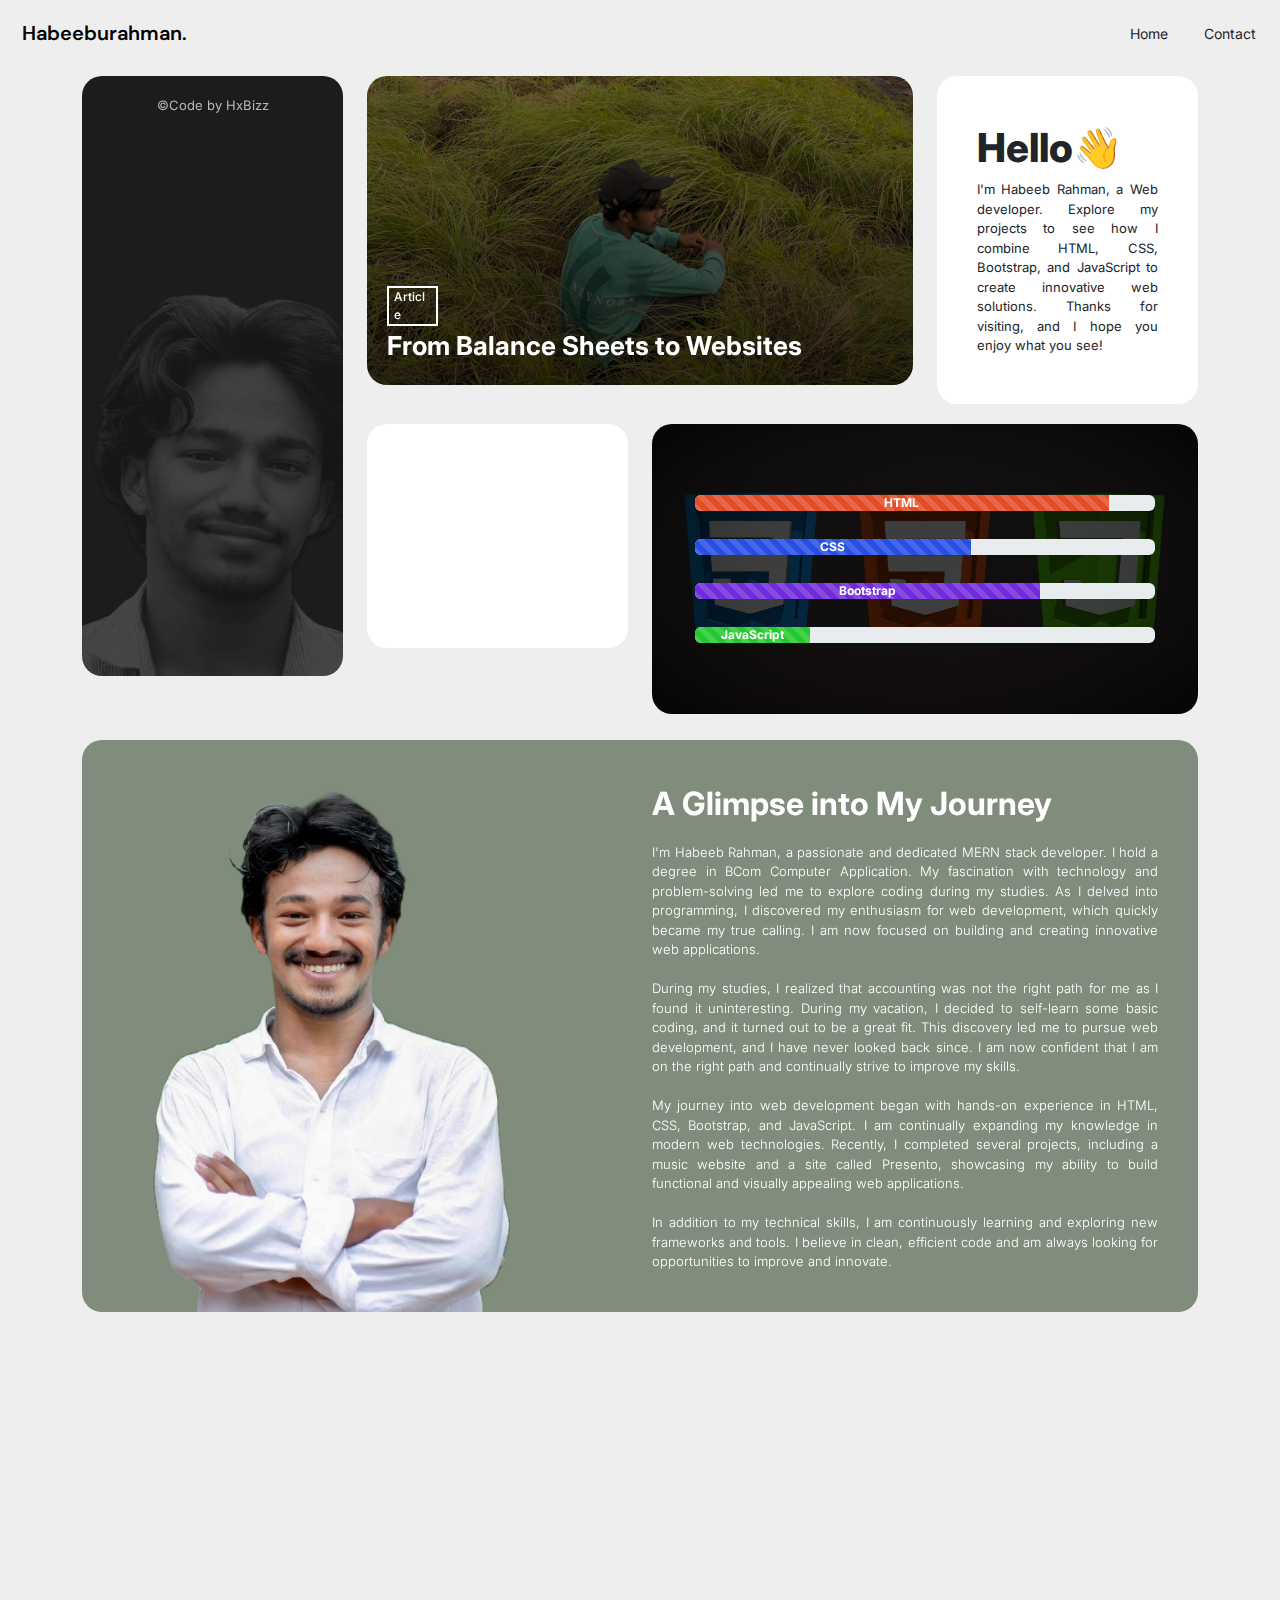
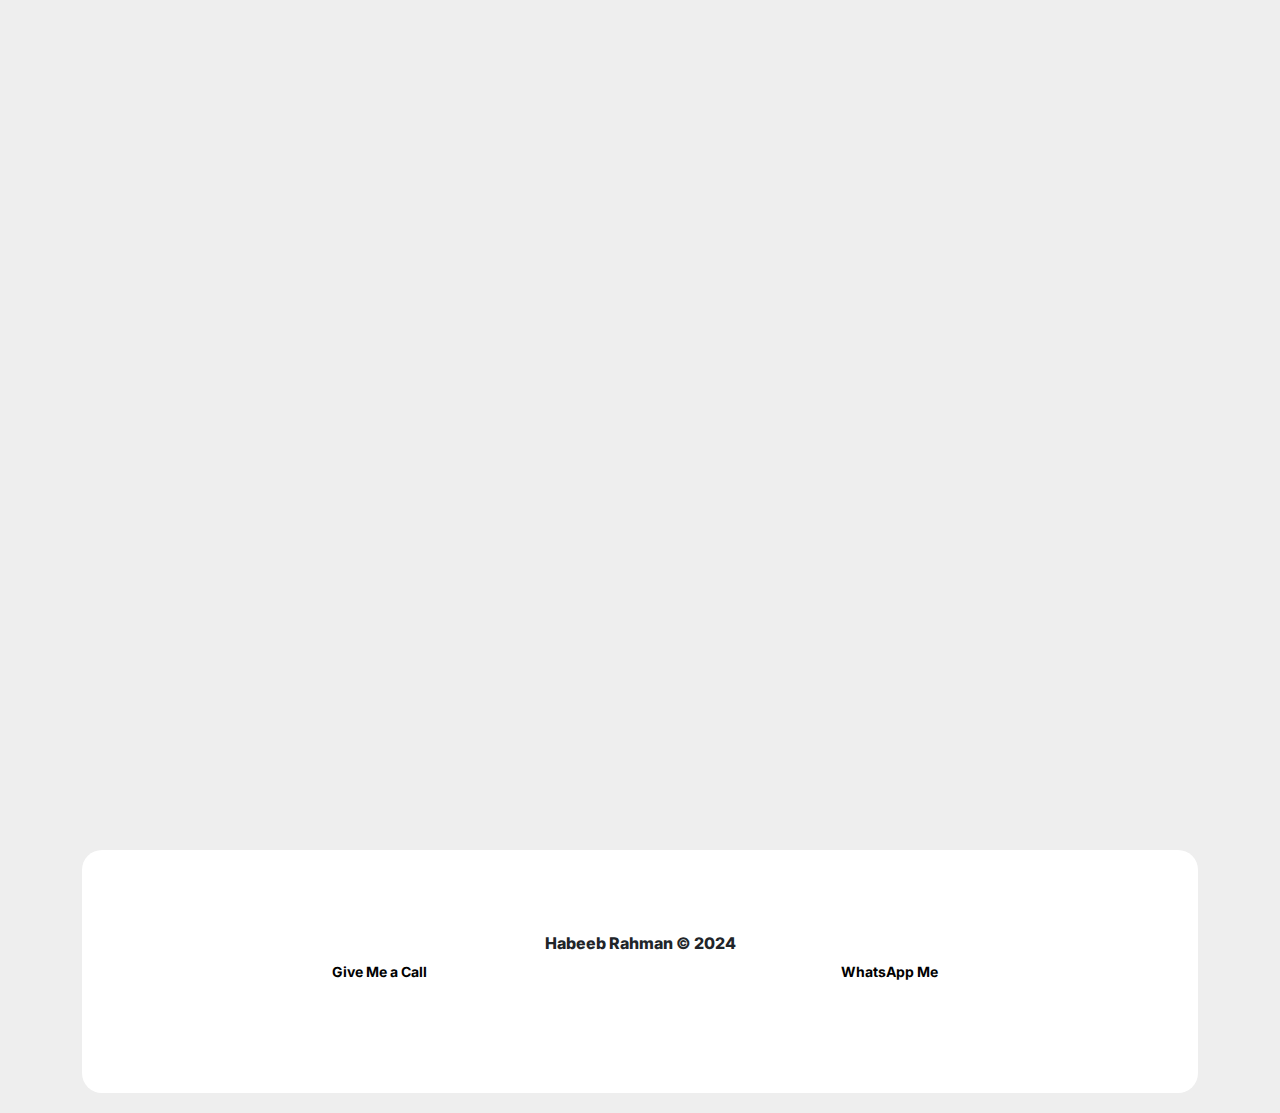
<file: index.html>
<!DOCTYPE html>
<html lang="en">

<head>
    <meta charset="UTF-8">
    <meta name="viewport" content="width=device-width, initial-scale=1.0">
    <title>Habeeb Rahman</title>
    <link rel="icon" type="image/x-icon" href="/images/HR.png">
    <link rel="stylesheet" href="./portfolio.css">
    <link rel="stylesheet" href="https://cdnjs.cloudflare.com/ajax/libs/font-awesome/6.6.0/css/all.min.css"
        integrity="sha512-Kc323vGBEqzTmouAECnVceyQqyqdsSiqLQISBL29aUW4U/M7pSPA/gEUZQqv1cwx4OnYxTxve5UMg5GT6L4JJg=="
        crossorigin="anonymous" referrerpolicy="no-referrer" />
    <link href="https://cdn.jsdelivr.net/npm/bootstrap@5.3.3/dist/css/bootstrap.min.css" rel="stylesheet"
        integrity="sha384-QWTKZyjpPEjISv5WaRU9OFeRpok6YctnYmDr5pNlyT2bRjXh0JMhjY6hW+ALEwIH" crossorigin="anonymous">
    <link href="https://unpkg.com/aos@2.3.1/dist/aos.css" rel="stylesheet">
</head>

<body>
    <!-- ----------Nav-Bar---------- -->
    <header>
        <nav>
            <nav class="navbar">
                <div class="container-fluid">
                    <a class="navbar-brand" href="#">
                        Habeeburahman.
                    </a>
                    <form class="d-flex" role="search">
                        <a href="http://127.0.0.1:5500/portfolio.html?" class="btn nav-btn">Home</a>
                        <a href="http://127.0.0.1:5500/contact.html" class="btn nav-btn">Contact</a>
                    </form>
                </div>
            </nav>
        </nav>
    </header>

    <main>
        <!-- ----------Hero-Section---------- -->
        <section>
            <div class="container hero">
                <div class="row">
                    <div class="col-12 col-lg-3">
                        <div data-aos="fade-right" data-aos-duration="1000">
                            <div class="card bg-1">
                                <p class="txt-hr">&copy;Code by HxBizz</p>
                            </div>
                        </div>
                    </div>
                    <div class="col-12 col-lg-9">
                        <div class="row">
                            <div class="col-12 col-lg-8">
                                <div data-aos="fade-down" data-aos-duration="1000">
                                    <div class="card bg-2">
                                        <div class="article">
                                            <div class="box-txt">Article</div>
                                            <div class="art-head">From Balance Sheets to Websites <i
                                                    class="fa-solid fa-arrow-up-right-from-square"></i></div>
                                        </div>
                                    </div>
                                </div>
                            </div>
                            <div class="col-12 col-lg-4">
                                <div data-aos="fade-left" data-aos-duration="1000">
                                    <div class="card">
                                        <div class="hello">
                                            <h1>Hello👋</h1>
                                            <div class="intro-txt">I'm Habeeb Rahman, a Web developer. Explore my
                                                projects
                                                to see how I combine HTML,
                                                CSS, Bootstrap, and JavaScript to create innovative web solutions.
                                                Thanks
                                                for visiting, and
                                                I hope you enjoy what you see!</div>
                                        </div>
                                    </div>
                                </div>
                            </div>
                        </div>
                        <div class="row">
                            <div class="col-12 col-lg-4">
                                <div data-aos="fade-up" data-aos-duration="1000">
                                    <div class="card">
                                        <div class="social">
                                            <a href="https://www.instagram.com/hxb.izz/" target="_blank"><i
                                                    class="fa-brands fa-instagram"></i></a>
                                            <a href="www.linkedin.com/in/habeeb-rahman-chellattu" target="_blank"><i
                                                    class="fa-brands fa-linkedin-in"></i></a>
                                            <a href="https://github.com/Habeeb-Rahman-CA" target="_blank"><i
                                                    class="fa-brands fa-github"></i></a>
                                            <a href="www.youtube.com/@HabeebRahman-CA" target="_blank"><i
                                                    class="fa-brands fa-youtube"></i></a>
                                        </div>
                                    </div>
                                </div>
                            </div>
                            <div class="col-12 col-lg-8">
                                <div data-aos="fade-left" data-aos-duration="1000">
                                    <div class="card skill-card">
                                        <div class="skill">
                                            <div class="progress" role="progressbar"
                                                aria-label="Animated striped example" aria-valuenow="10"
                                                aria-valuemin="0" aria-valuemax="100">
                                                <div class="progress-bar progress-bar-striped bg-html progress-bar-animated"
                                                    style="width: 90%">HTML</div>
                                            </div>
                                            <div class="progress" role="progressbar"
                                                aria-label="Animated striped example" aria-valuenow="25"
                                                aria-valuemin="0" aria-valuemax="100">
                                                <div class="progress-bar progress-bar-striped bg-css progress-bar-animated"
                                                    style="width: 60%">CSS
                                                </div>
                                            </div>
                                            <div class="progress" role="progressbar"
                                                aria-label="Animated striped example" aria-valuenow="50"
                                                aria-valuemin="0" aria-valuemax="100">
                                                <div class="progress-bar progress-bar-striped bg-boot progress-bar-animated"
                                                    style="width: 75%">
                                                    Bootstrap</div>
                                            </div>
                                            <div class="progress" role="progressbar"
                                                aria-label=" Animated striped example" aria-valuenow="75"
                                                aria-valuemin="0" aria-valuemax="100">
                                                <div class="progress-bar progress-bar-striped bg-js progress-bar-animated"
                                                    style="width: 25%">
                                                    JavaScript</div>
                                            </div>
                                        </div>
                                    </div>
                                </div>
                            </div>
                        </div>
                    </div>
                </div>
            </div>
        </section>

        <!-- ----------About-me---------- -->
        <section>
            <div class="container">
                <div data-aos="fade-left" data-aos-duration="1000">
                    <div class="card about-card">
                        <div class="row">
                            <div class="col-12 col-lg-6"></div>
                            <div class="col-12 col-lg-6">
                                <div class="abt-head">A Glimpse into My Journey</div>
                                <div class="abt-txt">
                                    I'm Habeeb Rahman, a passionate and dedicated MERN stack developer. I hold a
                                    degree in BCom Computer Application. My fascination with technology and
                                    problem-solving
                                    led me to explore coding during my studies. As I delved into programming, I
                                    discovered
                                    my enthusiasm for web development, which quickly became my true calling. I am now
                                    focused on building and creating innovative web applications.
                                    <br><br>
                                    During my studies, I realized that accounting was not the right path for me as I
                                    found
                                    it uninteresting. During my vacation, I decided to self-learn some basic coding, and
                                    it
                                    turned out to be a great fit. This discovery led me to pursue web development, and I
                                    have never looked back since. I am now confident that I am on the right path and
                                    continually strive to improve my skills.
                                    <br><br>
                                    My journey into web development began with hands-on experience in HTML, CSS,
                                    Bootstrap,
                                    and JavaScript. I am continually expanding my knowledge in modern web technologies.
                                    Recently, I completed several projects, including a music website and a site called
                                    Presento, showcasing my ability to build functional and visually appealing web
                                    applications.
                                    <br><br>
                                    In addition to my technical skills, I am continuously learning and exploring new
                                    frameworks and tools. I believe in clean, efficient code and am always looking for
                                    opportunities to improve and innovate.
                                </div>
                            </div>
                        </div>
                    </div>
                </div>
            </div>
        </section>

        <!-- ----------Services-and-Project---------- -->
        <section>
            <div class="container">
                <div class="row">
                    <div class="col-12 col-lg-6">
                        <!-- service-section -->
                        <div class="row">
                            <div class="col-12 col-lg-12">
                                <div data-aos="fade-right" data-aos-duration="1000">
                                    <div class="card service-card">
                                        <i class="fa-solid fa-layer-group"></i>
                                        <h3 class="fe-head">Front-end Developer</h3>
                                        <p class="fe-txt">I craft stunning, user-centric, and fully responsive websites
                                            using HTML, CSS, Bootstrap, and JavaScript. My goal is to deliver top-notch
                                            and
                                            efficient front-end solutions that captivate and engage users.</p>
                                    </div>
                                </div>
                            </div>
                        </div>
                        <!-- project-presento -->
                        <div class="row">
                            <div class="col-12 col-lg-12">
                                <div data-aos="fade-right" data-aos-duration="1000">
                                    <div class="card project-1">
                                        <div class="p1-content">
                                            <div class="p1-box">Presento</div>
                                            <h2 class="p1-head">Shaping Modern Business</h2>
                                            <p class="p1-txt">As the Lead Developer and Designer, I crafted a
                                                cutting-edge
                                                business
                                                homepage that blends aesthetic appeal with intuitive functionality for
                                                an
                                                enhanced user experience.</p>
                                        </div>
                                    </div>
                                </div>
                            </div>
                        </div>
                    </div>
                    <div class="col-12 col-lg-6">
                        <!-- project-netflix -->
                        <div class="row">
                            <div class="col-12 col-lg-12">
                                <div data-aos="fade-left" data-aos-duration="1000">
                                    <div class="card project-2">
                                        <div class="p2-content">
                                            <div class="p2-box">Netflix</div>
                                            <h2 class="p2-head">Capturing the Essence of Streaming</h2>
                                            <p class="p2-txt">Developed a pixel-perfect clone of the Netflix landing
                                                page,
                                                focusing on responsive design and seamless user experience to replicate
                                                the
                                                look and feel of the original platform.</p>
                                        </div>
                                    </div>
                                </div>
                            </div>
                        </div>
                        <!-- explore-section -->
                        <div class="row">
                            <div class="col-12 col-lg-12">
                                <div data-aos="fade-left" data-aos-duration="1000">
                                    <div class="card explore-card">
                                        <h3 class="ex-head">Explore More Projects</h3>
                                        <i class="fa-solid fa-circle-arrow-right"></i>
                                    </div>
                                </div>
                            </div>
                        </div>
                    </div>
                </div>
            </div>
        </section>
    </main>

    <!-- ----------Footer---------- -->
    <footer>
        <div class="container">
            <div class="card footer-card">
                <h5 class="footer-head">Habeeb Rahman &copy; 2024</h5>
                <div class="icon-block">
                    <a href="https://www.instagram.com/hxb.izz/" target="_blank"><i
                            class="fa-brands fa-instagram"></i></a>
                    <a href="www.linkedin.com/in/habeeb-rahman-chellattu" target="_blank"><i
                            class="fa-brands fa-linkedin-in"></i></a>
                    <a href="https://github.com/Habeeb-Rahman-CA" target="_blank"><i
                            class="fa-brands fa-github"></i></a>
                    <a href="www.youtube.com/@HabeebRahman-CA" target="_blank"><i class="fa-brands fa-youtube"></i></a>
                </div>
                <a href="tel:+917994852898" target="_blank" class="call-btn">Give Me a Call</a>
                <a href="https://wa.me/+917994852898" target="_blank" class="wa-btn">WhatsApp Me</a>
            </div>
        </div>
    </footer>

    <!-- ----------Script---------- -->
    <script src="https://cdnjs.cloudflare.com/ajax/libs/jquery/3.7.1/jquery.min.js"
        integrity="sha512-v2CJ7UaYy4JwqLDIrZUI/4hqeoQieOmAZNXBeQyjo21dadnwR+8ZaIJVT8EE2iyI61OV8e6M8PP2/4hpQINQ/g=="
        crossorigin="anonymous" referrerpolicy="no-referrer"></script>
    <script src="https://cdn.jsdelivr.net/npm/bootstrap@5.3.3/dist/js/bootstrap.bundle.min.js"
        integrity="sha384-YvpcrYf0tY3lHB60NNkmXc5s9fDVZLESaAA55NDzOxhy9GkcIdslK1eN7N6jIeHz"
        crossorigin="anonymous"></script>
    <script src="https://unpkg.com/aos@2.3.1/dist/aos.js"></script>
    <script>
        AOS.init();
    </script>
</body>

</html>
</file>
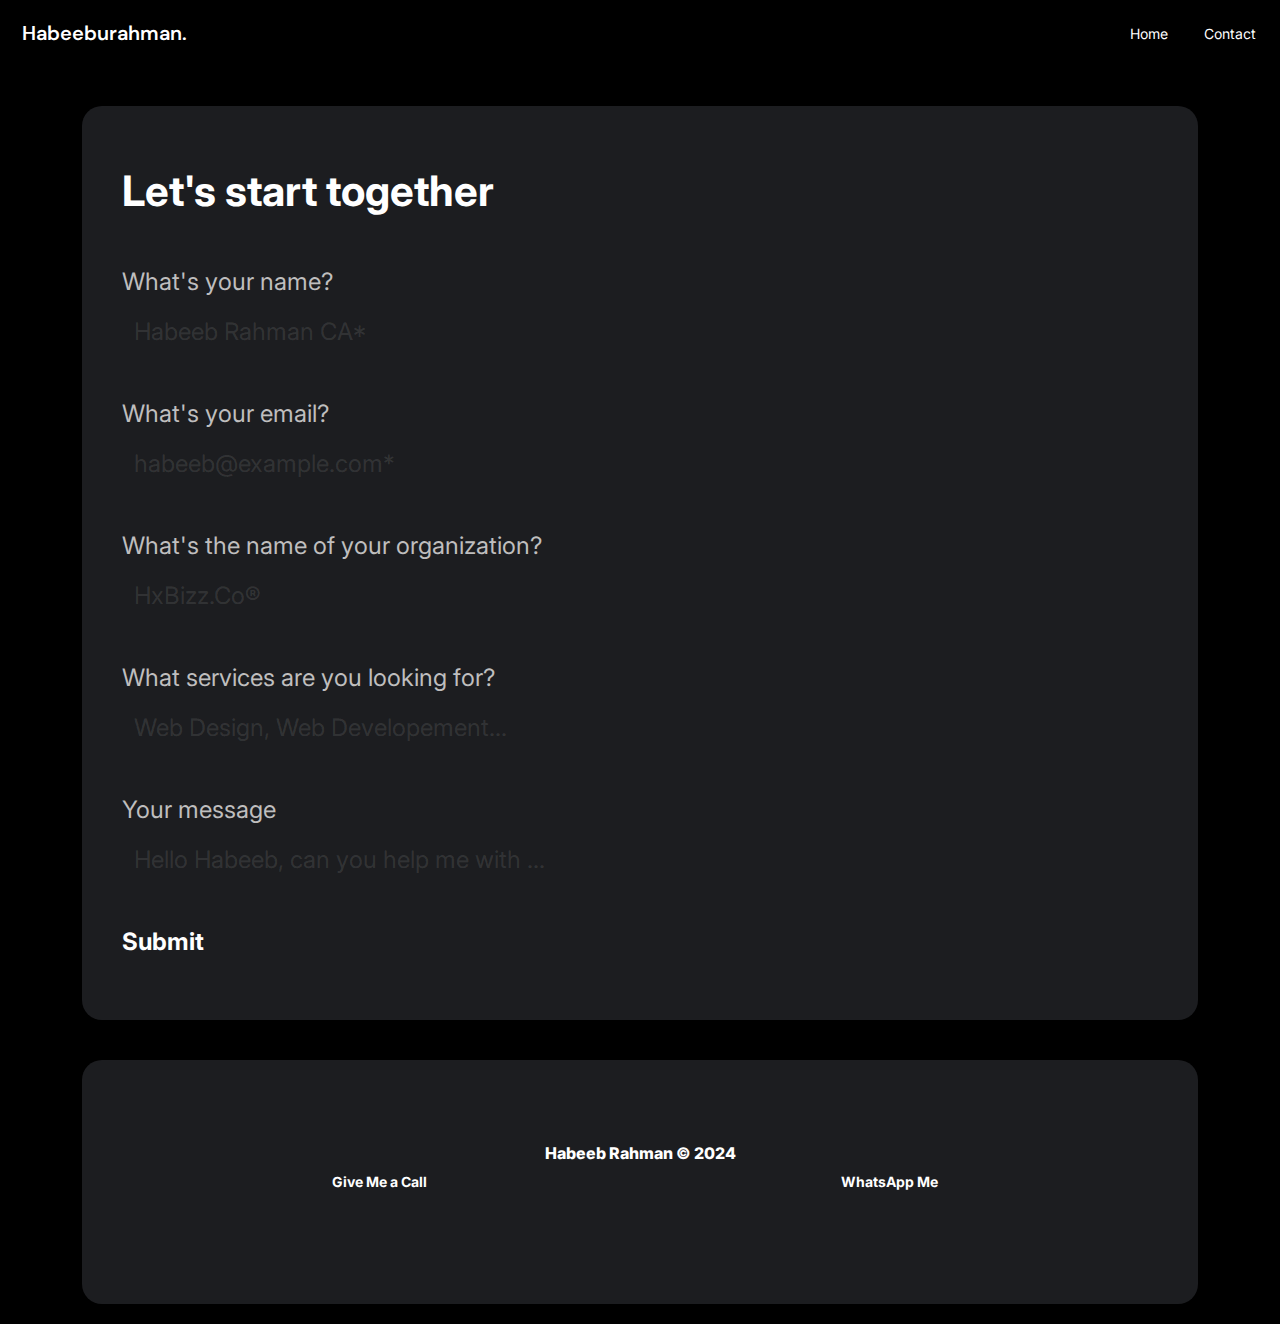
<file: contact.html>
<!DOCTYPE html>
<html lang="en">

<head>
    <meta charset="UTF-8">
    <meta name="viewport" content="width=device-width, initial-scale=1.0">
    <title>Contact</title>
    <link rel="stylesheet" href="./contact.css">
    <link rel="stylesheet" href="https://cdnjs.cloudflare.com/ajax/libs/font-awesome/6.6.0/css/all.min.css"
        integrity="sha512-Kc323vGBEqzTmouAECnVceyQqyqdsSiqLQISBL29aUW4U/M7pSPA/gEUZQqv1cwx4OnYxTxve5UMg5GT6L4JJg=="
        crossorigin="anonymous" referrerpolicy="no-referrer" />
    <link href="https://cdn.jsdelivr.net/npm/bootstrap@5.3.3/dist/css/bootstrap.min.css" rel="stylesheet"
        integrity="sha384-QWTKZyjpPEjISv5WaRU9OFeRpok6YctnYmDr5pNlyT2bRjXh0JMhjY6hW+ALEwIH" crossorigin="anonymous">
    <link href="https://unpkg.com/aos@2.3.1/dist/aos.css" rel="stylesheet">
</head>

<body>
    <header>
        <!-- ----------Nav-Bar---------- -->
        <nav class="navbar">
            <div class="container-fluid">
                <a class="navbar-brand" href="#">
                    Habeeburahman.
                </a>
                <form class="d-flex" role="search">
                    <a href="http://127.0.0.1:5500/portfolio.html?" class="btn nav-btn">Home</a>
                    <a href="http://127.0.0.1:5500/contact.html" class="btn nav-btn">Contact</a>
                </form>
            </div>
        </nav>
    </header>
    <main>
        <!-- ---------Contact---------- -->
        <section>
            <div class="container">
                <div data-aos="zoom-in" data-aos-duration="1000">
                    <div class="card contact-section">
                        <h2 class="c-head">Let's start together</h2>
                        <div class="formdiv">
                            <label for="formGroupExampleInput" class="form-label">What's your name?</label>
                            <input type="text" class="form-control" id="formGroupExampleInput"
                                placeholder="Habeeb Rahman CA*">
                        </div>
                        <div class="formdiv">
                            <label for="formGroupExampleInput" class="form-label">What's your email?</label>
                            <input type="email" class="form-control" id="formGroupExampleInput"
                                placeholder="habeeb@example.com*">
                        </div>
                        <div class="formdiv">
                            <label for="formGroupExampleInput" class="form-label">What's the name of your
                                organization?</label>
                            <input type="text" class="form-control" id="formGroupExampleInput" placeholder="HxBizz.Co®">
                        </div>
                        <div class="formdiv">
                            <label for="formGroupExampleInput" class="form-label">What services are you looking
                                for?</label>
                            <input type="text" class="form-control" id="formGroupExampleInput"
                                placeholder="Web Design, Web Developement...">
                        </div>
                        <div class="formdiv">
                            <label for="formGroupExampleInput" class="form-label">Your message</label>
                            <input type="text" class="form-control" id="formGroupExampleInput"
                                placeholder="Hello Habeeb, can you help me with ...">
                        </div>
                        <div class="formdiv">
                            <button class="sub-btn" type="submit">Submit <i
                                    class="fa-solid fa-circle-check"></i></button>
                        </div>
                    </div>
                </div>
        </section>
    </main>

    <!-- ----------Footer---------- -->
    <footer>
        <div class="container">
            <div class="card footer-card">
                <h5 class="footer-head">Habeeb Rahman &copy; 2024</h5>
                <div class="icon-block">
                    <a href="https://www.instagram.com/hxb.izz/" target="_blank"><i
                            class="fa-brands fa-instagram"></i></a>
                    <a href="www.linkedin.com/in/habeeb-rahman-chellattu" target="_blank"><i
                            class="fa-brands fa-linkedin-in"></i></a>
                    <a href="https://github.com/Habeeb-Rahman-CA" target="_blank"><i
                            class="fa-brands fa-github"></i></a>
                    <a href="www.youtube.com/@HabeebRahman-CA" target="_blank"><i class="fa-brands fa-youtube"></i></a>
                </div>
                <a href="tel:+917994852898" target="_blank" class="call-btn">Give Me a Call</a>
                <a href="https://wa.me/+917994852898" target="_blank" class="wa-btn">WhatsApp Me</a>
            </div>
        </div>
    </footer>

    <!-- ----------Script---------- -->
    <script src="https://cdnjs.cloudflare.com/ajax/libs/jquery/3.7.1/jquery.min.js"
        integrity="sha512-v2CJ7UaYy4JwqLDIrZUI/4hqeoQieOmAZNXBeQyjo21dadnwR+8ZaIJVT8EE2iyI61OV8e6M8PP2/4hpQINQ/g=="
        crossorigin="anonymous" referrerpolicy="no-referrer"></script>
    <script src="https://cdn.jsdelivr.net/npm/bootstrap@5.3.3/dist/js/bootstrap.bundle.min.js"
        integrity="sha384-YvpcrYf0tY3lHB60NNkmXc5s9fDVZLESaAA55NDzOxhy9GkcIdslK1eN7N6jIeHz"
        crossorigin="anonymous"></script>
    <script src="https://unpkg.com/aos@2.3.1/dist/aos.js"></script>
    <script>
        AOS.init();
    </script>
</body>

</html>
</file>
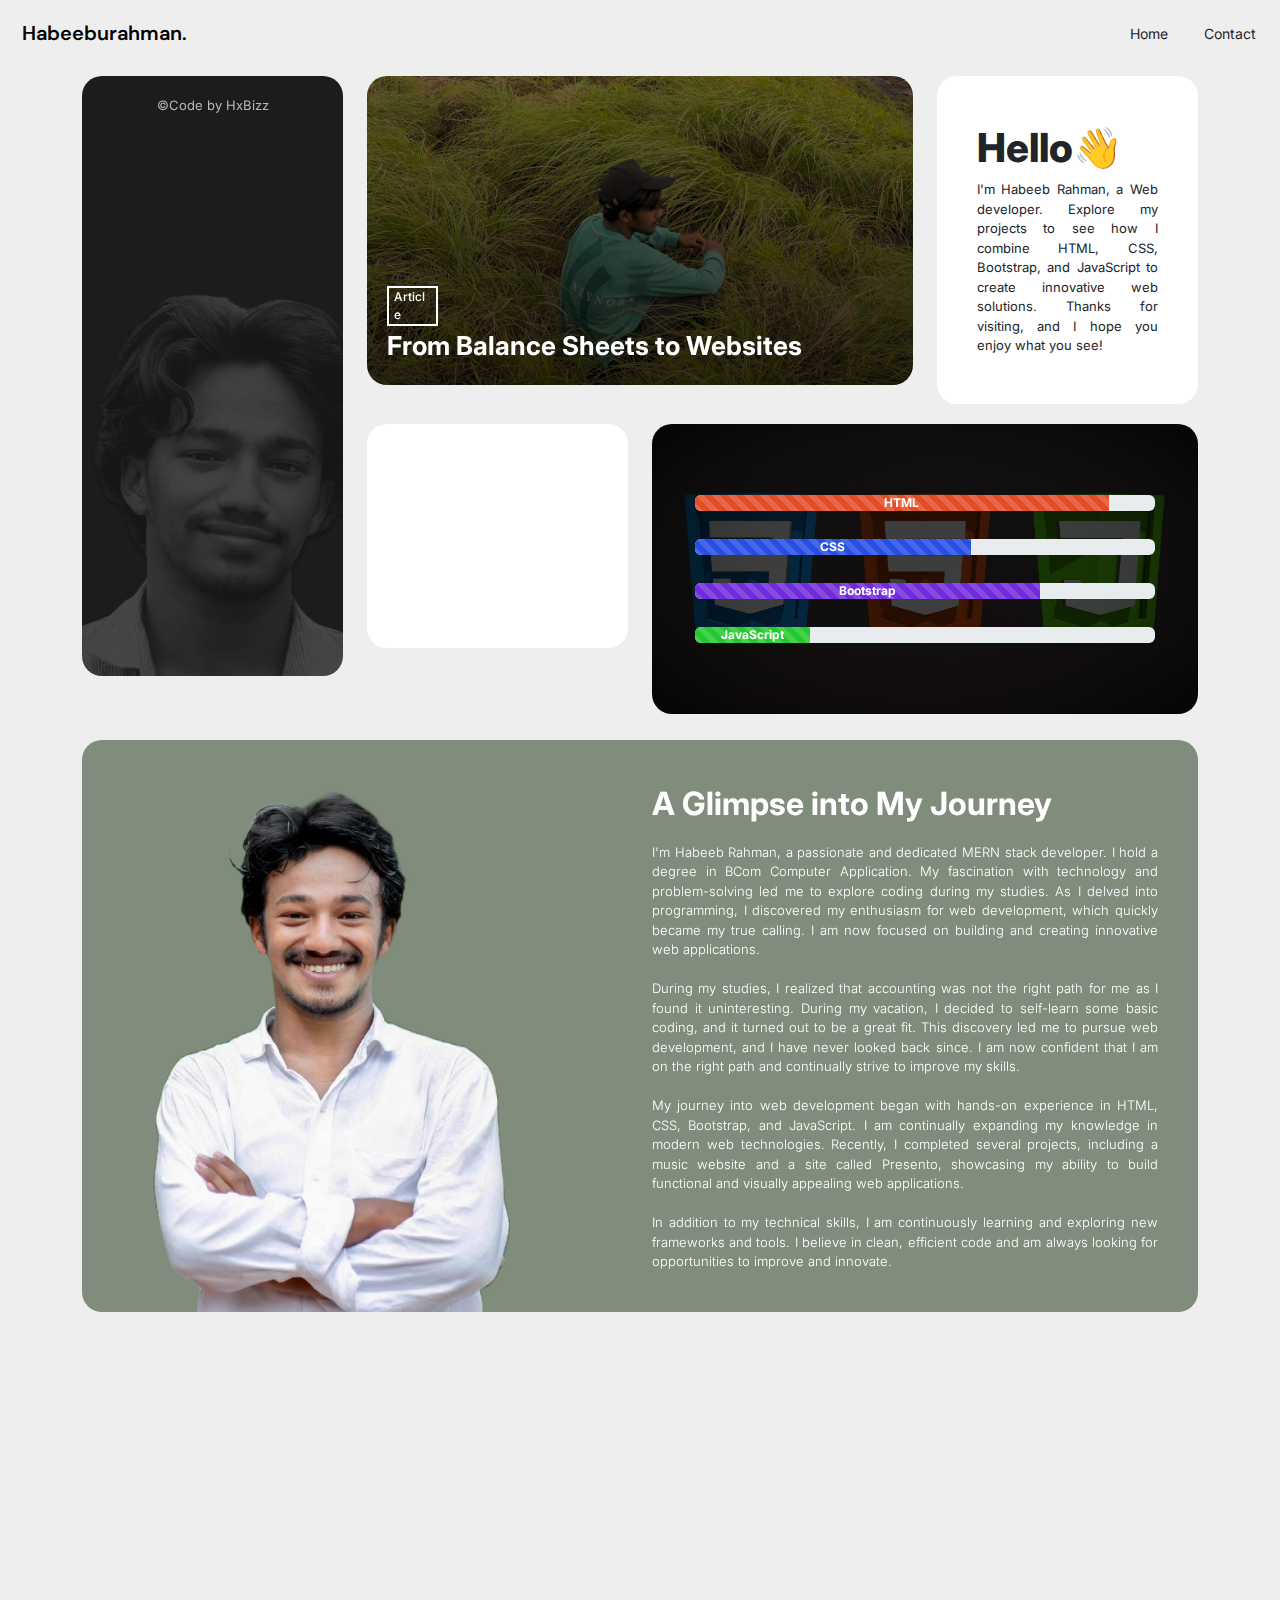
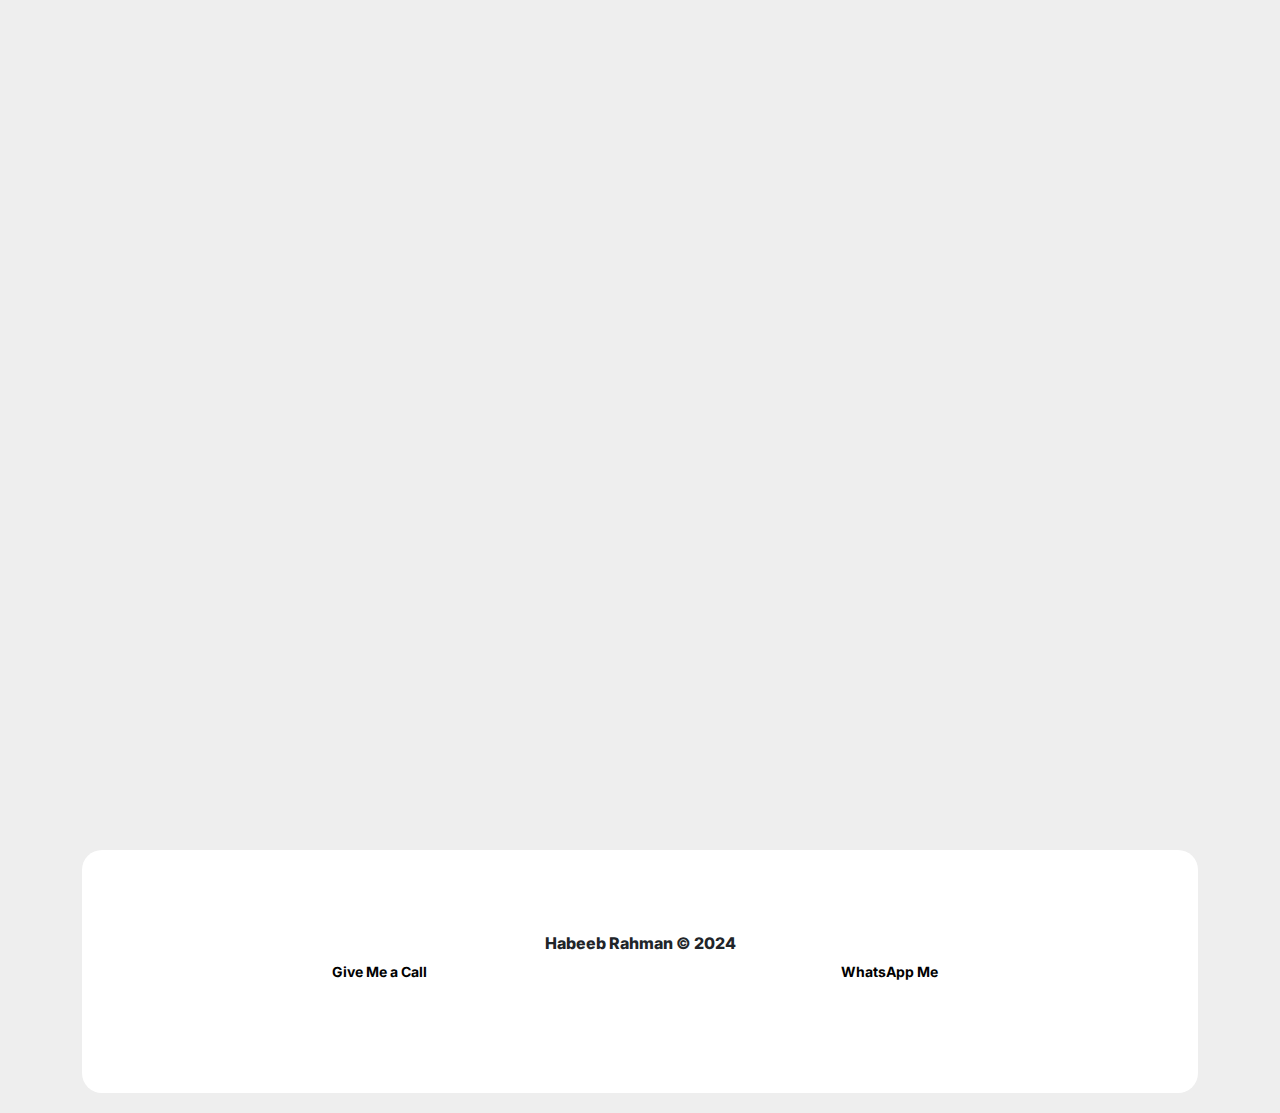
<file: portfolio.html>
<!DOCTYPE html>
<html lang="en">

<head>
    <meta charset="UTF-8">
    <meta name="viewport" content="width=device-width, initial-scale=1.0">
    <title>Habeeb Rahman</title>
    <link rel="icon" type="image/x-icon" href="/Media/HR.png">
    <link rel="stylesheet" href="./portfolio.css">
    <link rel="stylesheet" href="https://cdnjs.cloudflare.com/ajax/libs/font-awesome/6.6.0/css/all.min.css"
        integrity="sha512-Kc323vGBEqzTmouAECnVceyQqyqdsSiqLQISBL29aUW4U/M7pSPA/gEUZQqv1cwx4OnYxTxve5UMg5GT6L4JJg=="
        crossorigin="anonymous" referrerpolicy="no-referrer" />
    <link href="https://cdn.jsdelivr.net/npm/bootstrap@5.3.3/dist/css/bootstrap.min.css" rel="stylesheet"
        integrity="sha384-QWTKZyjpPEjISv5WaRU9OFeRpok6YctnYmDr5pNlyT2bRjXh0JMhjY6hW+ALEwIH" crossorigin="anonymous">
    <link href="https://unpkg.com/aos@2.3.1/dist/aos.css" rel="stylesheet">
</head>

<body>
    <!-- ----------Nav-Bar---------- -->
    <header>
        <nav>
            <nav class="navbar">
                <div class="container-fluid">
                    <a class="navbar-brand" href="#">
                        Habeeburahman.
                    </a>
                    <form class="d-flex" role="search">
                        <a href="http://127.0.0.1:5500/portfolio.html?" class="btn nav-btn">Home</a>
                        <a href="http://127.0.0.1:5500/contact.html" class="btn nav-btn">Contact</a>
                    </form>
                </div>
            </nav>
        </nav>
    </header>

    <main>
        <!-- ----------Hero-Section---------- -->
        <section>
            <div class="container hero">
                <div class="row">
                    <div class="col-12 col-lg-3">
                        <div data-aos="fade-right" data-aos-duration="1000">
                            <div class="card bg-1">
                                <p class="txt-hr">&copy;Code by HxBizz</p>
                            </div>
                        </div>
                    </div>
                    <div class="col-12 col-lg-9">
                        <div class="row">
                            <div class="col-12 col-lg-8">
                                <div data-aos="fade-down" data-aos-duration="1000">
                                    <div class="card bg-2">
                                        <div class="article">
                                            <div class="box-txt">Article</div>
                                            <div class="art-head">From Balance Sheets to Websites <i
                                                    class="fa-solid fa-arrow-up-right-from-square"></i></div>
                                        </div>
                                    </div>
                                </div>
                            </div>
                            <div class="col-12 col-lg-4">
                                <div data-aos="fade-left" data-aos-duration="1000">
                                    <div class="card">
                                        <div class="hello">
                                            <h1>Hello👋</h1>
                                            <div class="intro-txt">I'm Habeeb Rahman, a Web developer. Explore my
                                                projects
                                                to see how I combine HTML,
                                                CSS, Bootstrap, and JavaScript to create innovative web solutions.
                                                Thanks
                                                for visiting, and
                                                I hope you enjoy what you see!</div>
                                        </div>
                                    </div>
                                </div>
                            </div>
                        </div>
                        <div class="row">
                            <div class="col-12 col-lg-4">
                                <div data-aos="fade-up" data-aos-duration="1000">
                                    <div class="card">
                                        <div class="social">
                                            <a href="https://www.instagram.com/hxb.izz/" target="_blank"><i
                                                    class="fa-brands fa-instagram"></i></a>
                                            <a href="www.linkedin.com/in/habeeb-rahman-chellattu" target="_blank"><i
                                                    class="fa-brands fa-linkedin-in"></i></a>
                                            <a href="https://github.com/Habeeb-Rahman-CA" target="_blank"><i
                                                    class="fa-brands fa-github"></i></a>
                                            <a href="www.youtube.com/@HabeebRahman-CA" target="_blank"><i
                                                    class="fa-brands fa-youtube"></i></a>
                                        </div>
                                    </div>
                                </div>
                            </div>
                            <div class="col-12 col-lg-8">
                                <div data-aos="fade-left" data-aos-duration="1000">
                                    <div class="card skill-card">
                                        <div class="skill">
                                            <div class="progress" role="progressbar"
                                                aria-label="Animated striped example" aria-valuenow="10"
                                                aria-valuemin="0" aria-valuemax="100">
                                                <div class="progress-bar progress-bar-striped bg-html progress-bar-animated"
                                                    style="width: 90%">HTML</div>
                                            </div>
                                            <div class="progress" role="progressbar"
                                                aria-label="Animated striped example" aria-valuenow="25"
                                                aria-valuemin="0" aria-valuemax="100">
                                                <div class="progress-bar progress-bar-striped bg-css progress-bar-animated"
                                                    style="width: 60%">CSS
                                                </div>
                                            </div>
                                            <div class="progress" role="progressbar"
                                                aria-label="Animated striped example" aria-valuenow="50"
                                                aria-valuemin="0" aria-valuemax="100">
                                                <div class="progress-bar progress-bar-striped bg-boot progress-bar-animated"
                                                    style="width: 75%">
                                                    Bootstrap</div>
                                            </div>
                                            <div class="progress" role="progressbar"
                                                aria-label=" Animated striped example" aria-valuenow="75"
                                                aria-valuemin="0" aria-valuemax="100">
                                                <div class="progress-bar progress-bar-striped bg-js progress-bar-animated"
                                                    style="width: 25%">
                                                    JavaScript</div>
                                            </div>
                                        </div>
                                    </div>
                                </div>
                            </div>
                        </div>
                    </div>
                </div>
            </div>
        </section>

        <!-- ----------About-me---------- -->
        <section>
            <div class="container">
                <div data-aos="fade-left" data-aos-duration="1000">
                    <div class="card about-card">
                        <div class="row">
                            <div class="col-12 col-lg-6"></div>
                            <div class="col-12 col-lg-6">
                                <div class="abt-head">A Glimpse into My Journey</div>
                                <div class="abt-txt">
                                    I'm Habeeb Rahman, a passionate and dedicated MERN stack developer. I hold a
                                    degree in BCom Computer Application. My fascination with technology and
                                    problem-solving
                                    led me to explore coding during my studies. As I delved into programming, I
                                    discovered
                                    my enthusiasm for web development, which quickly became my true calling. I am now
                                    focused on building and creating innovative web applications.
                                    <br><br>
                                    During my studies, I realized that accounting was not the right path for me as I
                                    found
                                    it uninteresting. During my vacation, I decided to self-learn some basic coding, and
                                    it
                                    turned out to be a great fit. This discovery led me to pursue web development, and I
                                    have never looked back since. I am now confident that I am on the right path and
                                    continually strive to improve my skills.
                                    <br><br>
                                    My journey into web development began with hands-on experience in HTML, CSS,
                                    Bootstrap,
                                    and JavaScript. I am continually expanding my knowledge in modern web technologies.
                                    Recently, I completed several projects, including a music website and a site called
                                    Presento, showcasing my ability to build functional and visually appealing web
                                    applications.
                                    <br><br>
                                    In addition to my technical skills, I am continuously learning and exploring new
                                    frameworks and tools. I believe in clean, efficient code and am always looking for
                                    opportunities to improve and innovate.
                                </div>
                            </div>
                        </div>
                    </div>
                </div>
            </div>
        </section>

        <!-- ----------Services-and-Project---------- -->
        <section>
            <div class="container">
                <div class="row">
                    <div class="col-12 col-lg-6">
                        <!-- service-section -->
                        <div class="row">
                            <div class="col-12 col-lg-12">
                                <div data-aos="fade-right" data-aos-duration="1000">
                                    <div class="card service-card">
                                        <i class="fa-solid fa-layer-group"></i>
                                        <h3 class="fe-head">Front-end Developer</h3>
                                        <p class="fe-txt">I craft stunning, user-centric, and fully responsive websites
                                            using HTML, CSS, Bootstrap, and JavaScript. My goal is to deliver top-notch
                                            and
                                            efficient front-end solutions that captivate and engage users.</p>
                                    </div>
                                </div>
                            </div>
                        </div>
                        <!-- project-presento -->
                        <div class="row">
                            <div class="col-12 col-lg-12">
                                <div data-aos="fade-right" data-aos-duration="1000">
                                    <div class="card project-1">
                                        <div class="p1-content">
                                            <div class="p1-box">Presento</div>
                                            <h2 class="p1-head">Shaping Modern Business</h2>
                                            <p class="p1-txt">As the Lead Developer and Designer, I crafted a
                                                cutting-edge
                                                business
                                                homepage that blends aesthetic appeal with intuitive functionality for
                                                an
                                                enhanced user experience.</p>
                                        </div>
                                    </div>
                                </div>
                            </div>
                        </div>
                    </div>
                    <div class="col-12 col-lg-6">
                        <!-- project-netflix -->
                        <div class="row">
                            <div class="col-12 col-lg-12">
                                <div data-aos="fade-left" data-aos-duration="1000">
                                    <div class="card project-2">
                                        <div class="p2-content">
                                            <div class="p2-box">Netflix</div>
                                            <h2 class="p2-head">Capturing the Essence of Streaming</h2>
                                            <p class="p2-txt">Developed a pixel-perfect clone of the Netflix landing
                                                page,
                                                focusing on responsive design and seamless user experience to replicate
                                                the
                                                look and feel of the original platform.</p>
                                        </div>
                                    </div>
                                </div>
                            </div>
                        </div>
                        <!-- explore-section -->
                        <div class="row">
                            <div class="col-12 col-lg-12">
                                <div data-aos="fade-left" data-aos-duration="1000">
                                    <div class="card explore-card">
                                        <h3 class="ex-head">Explore More Projects</h3>
                                        <i class="fa-solid fa-circle-arrow-right"></i>
                                    </div>
                                </div>
                            </div>
                        </div>
                    </div>
                </div>
            </div>
        </section>
    </main>

    <!-- ----------Footer---------- -->
    <footer>
        <div class="container">
            <div class="card footer-card">
                <h5 class="footer-head">Habeeb Rahman &copy; 2024</h5>
                <div class="icon-block">
                    <a href="https://www.instagram.com/hxb.izz/" target="_blank"><i
                            class="fa-brands fa-instagram"></i></a>
                    <a href="www.linkedin.com/in/habeeb-rahman-chellattu" target="_blank"><i
                            class="fa-brands fa-linkedin-in"></i></a>
                    <a href="https://github.com/Habeeb-Rahman-CA" target="_blank"><i
                            class="fa-brands fa-github"></i></a>
                    <a href="www.youtube.com/@HabeebRahman-CA" target="_blank"><i class="fa-brands fa-youtube"></i></a>
                </div>
                <a href="tel:+917994852898" target="_blank" class="call-btn">Give Me a Call</a>
                <a href="https://wa.me/+917994852898" target="_blank" class="wa-btn">WhatsApp Me</a>
            </div>
        </div>
    </footer>

    <!-- ----------Script---------- -->
    <script src="https://cdnjs.cloudflare.com/ajax/libs/jquery/3.7.1/jquery.min.js"
        integrity="sha512-v2CJ7UaYy4JwqLDIrZUI/4hqeoQieOmAZNXBeQyjo21dadnwR+8ZaIJVT8EE2iyI61OV8e6M8PP2/4hpQINQ/g=="
        crossorigin="anonymous" referrerpolicy="no-referrer"></script>
    <script src="https://cdn.jsdelivr.net/npm/bootstrap@5.3.3/dist/js/bootstrap.bundle.min.js"
        integrity="sha384-YvpcrYf0tY3lHB60NNkmXc5s9fDVZLESaAA55NDzOxhy9GkcIdslK1eN7N6jIeHz"
        crossorigin="anonymous"></script>
    <script src="https://unpkg.com/aos@2.3.1/dist/aos.js"></script>
    <script>
        AOS.init();
    </script>
</body>

</html>
</file>
<file: portfolio.css>
/* -------------Font-Family---------- */
@import url('https://fonts.googleapis.com/css2?family=Instrument+Sans:ital,wght@0,400..700;1,400..700&family=Inter:ital,opsz,wght@0,14..32,100..900;1,14..32,100..900&family=Open+Sans:ital,wght@0,300..800;1,300..800&display=swap');

@import url('https://fonts.googleapis.com/css2?family=DM+Sans:ital,opsz,wght@0,9..40,100..1000;1,9..40,100..1000&family=Instrument+Sans:ital,wght@0,400..700;1,400..700&family=Inter:ital,opsz,wght@0,14..32,100..900;1,14..32,100..900&family=Open+Sans:ital,wght@0,300..800;1,300..800&display=swap');


/* ----------Genaral---------- */
* {
    margin: 0;
    padding: 0;
    box-sizing: border-box;
    font-family: Inter, sans-serif;
}

/* -----------Nav-Bar---------- */
.navbar-brand {
    padding: 10px !important;
    font-family: "DM Sans", sans-serif;
    font-weight: 600;
}

.nav-btn {
    font-size: 14px !important;
    margin-left: 12px !important;
    border: none !important;
    position: relative;
}

.nav-btn::after {
    content: '';
    height: 2px;
    width: 0;
    background: #00c0c0;
    position: absolute;
    left: 0;
    bottom: 0px;
    transition: 0.5s;
}

.nav-btn:hover::after {
    width: 100%;
}

.nav-btn:hover {
    color: #00c0c0 !important;

}

/* ----------Body---------- */
body {
    background-color: #eeeeee !important;
}

/* ----------Hero-Section---------- */

.hero .card {
    margin: 10px 0;
    padding: 20px;
    transition: 0.5s;
    border: none;
    border-radius: 20px;
}

/* ----------Photo-Card---------- */

.hero .bg-1 {
    background-image: url(./Media/Profile.png);
    background-size: fill;
    background-position: center;
    height: 600px;
}

.bg-1 .txt-hr {
    color: rgb(184, 184, 184);
    font-size: small;
    text-align: center;
    cursor: pointer;
    transition: 0.3s;
}

.bg-1:hover .txt-hr {
    color: white;
    transform: scaleX(20px);
    transition: 0.3s;
    transform: scale(1.02);
}

/* ----------Article-Card---------- */
.hero .bg-2 {
    background-image: linear-gradient(rgba(0, 0, 0, 0.46), rgba(0, 0, 0, 0.75)), url(./Media/img2.jpg);
    background-position: center;
    background-size: cover;
    padding-top: 210px;
    cursor: pointer;
}

.article .box-txt {
    color: #ffffff;
    font-size: 12px;
    font-weight: 500;
    width: 51px;
    padding: 0 5px;
    border: #ffffff 2px solid;
    transition: 0.3s;
}

.article .art-head {
    color: white;
    font-size: 26px;
    font-weight: bolder;
}

.article .fa-arrow-up-right-from-square {
    color: #ffffff;
    padding: 0 10px;
}

.bg-2:hover .box-txt {
    background-color: white;
    color: black;
    transition: 0.3s;
}

/* ----------Hello-Card---------- */
.hello {
    display: flex;
    justify-content: center;
    align-items: flex-start;
    flex-direction: column;
    padding: 28px 20px;
}

.hello h1 {
    font-weight: 800;
}

.hello .intro-txt {
    font-size: 13px;
    text-align: justify;
}

/* ----------Social-Card---------- */
.social {
    padding: 62px;
    display: grid;
    justify-content: center;
    grid-auto-columns: 1fr;
    grid-template-columns: auto auto;
    grid-template-rows: 1fr 1fr;
    grid-row-gap: 60px;
    grid-column-gap: 60px;
}

.social i {
    font-size: 30px;
    color: rgb(84, 84, 84);
}

.social .fa-instagram:hover {
    color: #ff009d;
    transition: 0.3s;
}

.social .fa-linkedin-in:hover {
    color: #1959fc;
    transition: 0.3s;
}

.social .fa-github:hover {
    color: #000000;
    transition: 0.3s;
}

.social .fa-youtube:hover {
    color: #ff0000;
    transition: 0.3s;
}

/* ----------Skill-Card---------- */
.skill {
    padding: 23px;
}

.skill-card {
    background-image: linear-gradient(rgba(0, 0, 0, 0.759), rgba(0, 0, 0, 0.75)), url(./Media/img3.jpg);
    background-size: cover;
    background-position: center;
}

.progress {
    margin: 28px 0;
}

.progress .bg-html {
    font-weight: bold;
    background-color: #e34c26;
}

.progress .bg-css {
    font-weight: bold;
    background-color: #264de4;
}

.progress .bg-boot {
    font-weight: bold;
    background-color: #712bdb;
}

.progress .bg-js {
    font-weight: bold;
    background-color: #24c82f;
}

/* ----------About-Me---------- */
.about-card {
    background-image: url(./Media/about.png);
    background-position: center;
    background-size: cover;
    border: none !important;
    border-radius: 20px !important;
    padding: 40px;
    cursor: pointer;
    margin: 16px 0;
}

.about-card .abt-head {
    font-size: 32px;
    color: white;
    font-weight: bolder;
    padding-bottom: 15px;
}

.about-card .abt-txt {
    color: #ffffff;
    font-weight: 300;
    font-size: small;
    text-align: justify;
}

@media only screen and (max-width:480px) {
    .about-card {
        background-image: url(./Media/about-mq.png);
        padding-bottom: 520px;
    }

    .about-card .abt-head {
        font-size: 24px;
    }
}

/* ------------Services---------- */
.service-card {
    background-color: #16213E !important;
    padding: 20px;
    margin: 10px 0;
    border: none !important;
    border-radius: 20px !important;
    display: grid;
    place-items: center;
}

.service-card .fa-layer-group {
    font-size: 56px;
    padding: 20px 0;
    color: rgb(255, 255, 255);
}

.service-card .fe-head {
    color: rgb(255, 255, 255);
    font-weight: 700;
    text-transform: uppercase;
}

.service-card .fe-txt {
    color: #ffffff;
    padding: 5px 40px;
    font-size: small;
    font-weight: 400;
    text-align: center;
}

/* ----------------------------------------------Media-query */
@media only screen and (max-width:480px) {
    .service-card .fe-txt {
        text-align: justify;
    }
}

/* ----------Project---------- */
.project-1 {
    background-image: url(./Media/p1.png);
    background-size: cover;
    background-position: center;
    height: 800px !important;
    margin: 10px 0;
    border: none !important;
    border-radius: 20px !important;
}

.project-2 {
    background-image: url(./Media/p2.png);
    background-size: cover;
    background-position: center;
    height: 800px !important;
    margin: 10px 0;
    border: none !important;
    border-radius: 20px !important;
}

.p1-content {
    padding: 36px;
}

.p1-box {
    background-color: black;
    color: #ffffff;
    font-size: 10px;
    padding: 2px 10px;
    width: 74px;
    border-radius: 4px;
    text-transform: uppercase;
    font-weight: bold;
    margin: 5px 0;
}

.p1-head {
    color: rgb(255, 255, 255);
    font-weight: bolder;
}

.p1-txt {
    color: white;
    font-size: small;
}

.p2-content {
    padding: 36px;
}

.p2-box {
    background-color: black;
    color: #ffffff;
    font-size: 10px;
    padding: 2px 10px;
    width: 64px;
    border-radius: 4px;
    text-transform: uppercase;
    font-weight: bold;
    margin: 5px 0;
}

.p2-head {
    color: rgb(255, 255, 255);
    font-weight: bolder;
}

.p2-txt {
    color: white;
    font-size: small;
}

/* ----------------------------------------------Media-query */
@media only screen and (max-width:480px) {

    .p1-txt,
    .p2-txt {
        text-align: justify;
    }
}

/* ----------Explore---------- */
.explore-card {
    background-image: url(./Media/p3.png);
    background-size: cover;
    background-position: center;
    height: 262px !important;
    margin: 10px 0;
    border: none !important;
    border-radius: 20px !important;
    cursor: pointer;
}

.ex-head {
    color: white;
    font-weight: bolder;
    text-align: center;
    padding-top: 200px;
    position: relative;
}

.fa-circle-arrow-right {
    color: white;
    font-size: 24px;
    position: absolute;
    bottom: 31px;
    right: 142px;
    opacity: 0;
    transition: .5s;
    transform: rotate(180deg);

}

.explore-card:hover .fa-circle-arrow-right {
    opacity: 1;
    transform: rotate(0);
}

/* ----------------------------------------------Media-query */
@media only screen and (max-width:480px) {
    .fa-circle-arrow-right {
        right: 50px;
        bottom: 34px;
    }
}

/* ----------Footer---------- */
.footer-card {
    margin: 20px 0;
    background-color: #ffffff;
    display: flex;
    justify-content: center;
    align-items: center;
    padding: 84px 0;
    border: none !important;
    border-radius: 20px !important;
    position: relative;
}

.footer-head {
    font-size: 16px;
    font-weight: 800;
}

.wa-btn {
    font-size: 14px;
    text-decoration: none;
    color: #000000;
    font-weight: bold;
    padding: 0px 10px;
    transition: 0.3s;
    position: absolute;
    right: 250px
}

.call-btn {
    font-size: 14px;
    text-decoration: none;
    color: #000000;
    font-weight: bold;
    transition: 0.3s;
    position: absolute;
    left: 250px;
}

.wa-btn:hover {
    color: #ffffff;
    background-color: #00A578;
    border-radius: 20px;
    padding: 10px 20px;
    transition: 0.3s;
}

.call-btn:hover {
    color: #ffffff;
    background-color: #006769;
    border-radius: 20px;
    padding: 10px 20px;
    transition: 0.3s;
}

.icon-block i {
    padding: 5px 20px;
    font-size: 32px;
    color: #444444;
}

.icon-block .fa-instagram:hover {
    color: #ff009d;
    transition: 0.3s;
}

.icon-block .fa-linkedin-in:hover {
    color: #1959fc;
    transition: 0.3s;
}

.icon-block .fa-github:hover {
    color: #000000;
    transition: 0.3s;
}

.icon-block .fa-youtube:hover {
    color: #ff0000;
    transition: 0.3s;
}

@media only screen and (max-width:480px) {
    .wa-btn {
        bottom: 30px;
        right: 80px;

    }

    .call-btn {
        bottom: 30px;
        left: 80px;

    }
}
</file>
<file: contact.css>
/* -------------Font-Family---------- */
@import url('https://fonts.googleapis.com/css2?family=Instrument+Sans:ital,wght@0,400..700;1,400..700&family=Inter:ital,opsz,wght@0,14..32,100..900;1,14..32,100..900&family=Open+Sans:ital,wght@0,300..800;1,300..800&display=swap');

@import url('https://fonts.googleapis.com/css2?family=DM+Sans:ital,opsz,wght@0,9..40,100..1000;1,9..40,100..1000&family=Instrument+Sans:ital,wght@0,400..700;1,400..700&family=Inter:ital,opsz,wght@0,14..32,100..900;1,14..32,100..900&family=Open+Sans:ital,wght@0,300..800;1,300..800&display=swap');


/* ----------Genaral---------- */
* {
    margin: 0;
    padding: 0;
    box-sizing: border-box;
    font-family: Inter, sans-serif;
}

/* -----------Nav-Bar---------- */
.navbar-brand {
    padding: 10px !important;
    font-family: "DM Sans", sans-serif;
    font-weight: 600;
    color: white !important;
}

.nav-btn {
    font-size: 14px !important;
    margin-left: 12px !important;
    border: none !important;
    position: relative;
    color: #ffffff !important;
}

.nav-btn::after {
    content: '';
    height: 2px;
    width: 0;
    background: #00c0c0;
    position: absolute;
    left: 0;
    bottom: 0px;
    transition: 0.5s;
}

.nav-btn:hover::after {
    width: 100%;
}

.nav-btn:hover {
    color: #00c0c0 !important;

}

/* ----------Body---------- */
body {
    background-color: #000000 !important;
}

/* ----------Contact-Form----------- */
.contact-section {
    background-color: #1c1d20 !important;
    border: none !important;
    border-radius: 20px !important;
    padding: 40px;
    margin: 40px 0;
}

.c-head {
    color: rgb(255, 255, 255);
    font-size: 42px;
    font-weight: bolder;
    padding: 20px 0;
}

.formdiv {
    padding: 20px 0;
}

.form-label {
    color: rgb(191, 190, 190);
    font-size: 24px;
}

.form-control {
    border: none !important;
    background-color: transparent !important;
    font-size: 24px !important;
    color: #ffffff !important;
}

::placeholder {
    color: rgba(255, 255, 255, 0.11) !important;
}

.sub-btn {
    font-size: 24px;
    border: none !important;
    background-color: transparent;
    color: white;
    font-weight: bold;
}

.sub-btn:hover i {
    color: #00c0c0;
    transition: 0.3s;
}

/* ----------Footer--------- */
.footer-card {
    margin: 20px 0;
    background-color: #1c1d20 !important;
    display: flex;
    justify-content: center;
    align-items: center;
    padding: 84px 0;
    border: none !important;
    border-radius: 20px !important;
    position: relative;
}

.footer-head {
    font-size: 16px;
    font-weight: 800;
    color: white;
}

.wa-btn {
    font-size: 14px;
    text-decoration: none;
    color: #ffffff;
    font-weight: bold;
    padding: 0px 10px;
    transition: 0.3s;
    position: absolute;
    right: 250px
}

.call-btn {
    font-size: 14px;
    text-decoration: none;
    color: #ffffff;
    font-weight: bold;
    transition: 0.3s;
    position: absolute;
    left: 250px;
}

.wa-btn:hover {
    color: #ffffff;
    background-color: #00A578;
    border-radius: 20px;
    padding: 10px 20px;
    transition: 0.3s;
}

.call-btn:hover {
    color: #ffffff;
    background-color: #006769;
    border-radius: 20px;
    padding: 10px 20px;
    transition: 0.3s;
}

.icon-block i {
    padding: 5px 20px;
    font-size: 32px;
    color: #686868;
}

.icon-block .fa-instagram:hover {
    color: #ff009d;
    transition: 0.3s;
}

.icon-block .fa-linkedin-in:hover {
    color: #1959fc;
    transition: 0.3s;
}

.icon-block .fa-github:hover {
    color: #000000;
    transition: 0.3s;
}

.icon-block .fa-youtube:hover {
    color: #ff0000;
    transition: 0.3s;
}

@media only screen and (max-width:480px) {
    .wa-btn {
        bottom: 30px;
        right: 80px;

    }

    .call-btn {
        bottom: 30px;
        left: 80px;

    }
}
</file>
